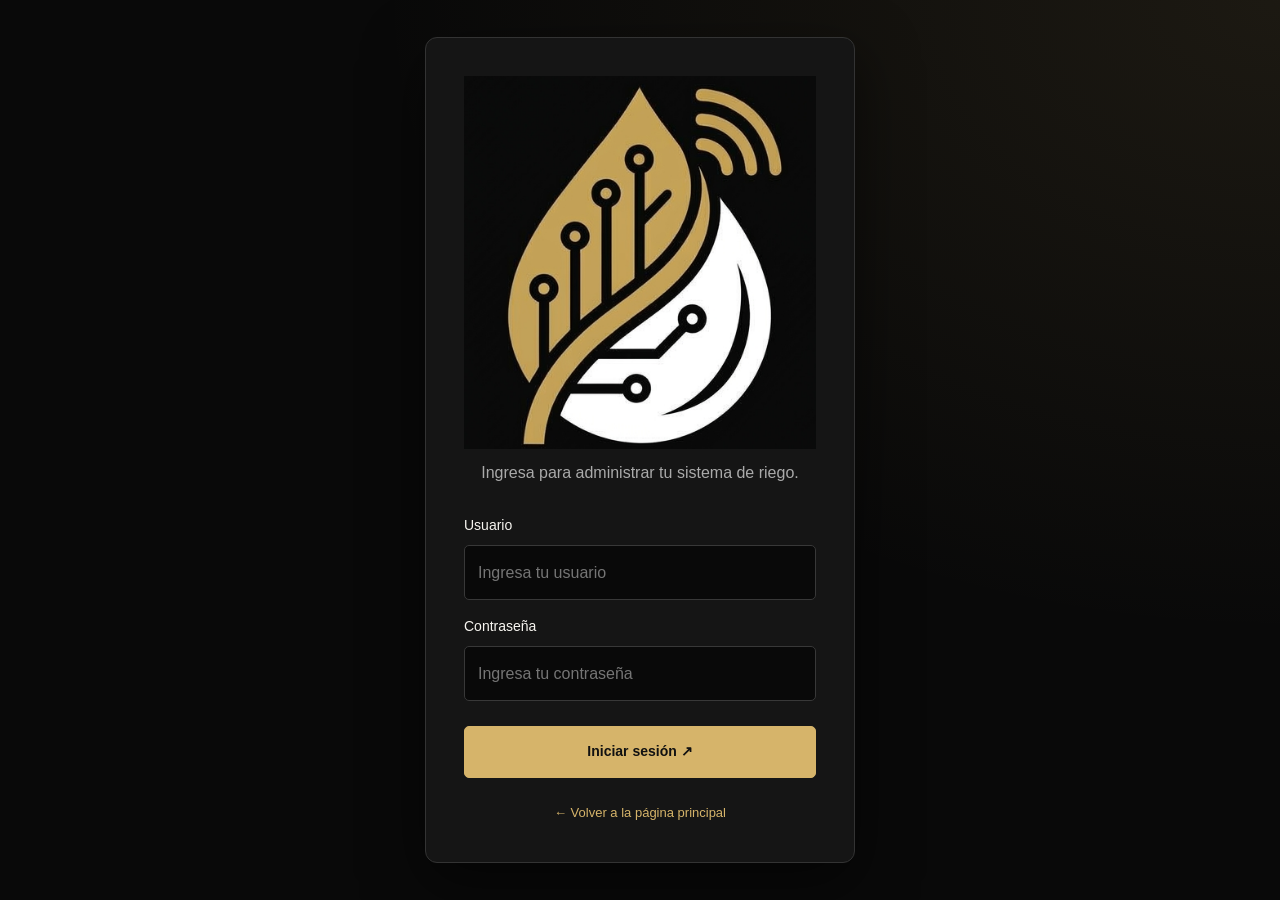
<file: login.html>
<!DOCTYPE html>
<html lang="es">
<head>
    <meta charset="UTF-8">
    <meta name="viewport" content="width=device-width, initial-scale=1.0">
    <title>Acceso | Riego Inteligente</title>
    <link rel="stylesheet" href="estilos.css">
    <style>
        body {
            min-height: 100vh;
            display: grid;
            place-items: center;
            padding: 20px;
            background:
                radial-gradient(ellipse at top right, #d6b46a18, transparent 50%),
                #090909;
        }

        .login {
            width: 100%;
            max-width: 430px;
            padding: 38px;
            background: #151515;
            border: 1px solid #333;
            border-radius: 12px;
            box-shadow: 0 20px 60px #0008;
        }

        .login-logo {
            color: #d6b46a;
            font-size: 36px;
            text-align: center;
            margin-bottom: 8px;
        }

        .login h1 {
            text-align: center;
            font-size: 27px;
        }

        .login > p {
            color: #aaa;
            text-align: center;
            margin: 10px 0 28px;
        }

        .login label {
            display: block;
            margin: 15px 0 7px;
            font-size: 14px;
        }

        .login input {
            width: 100%;
            padding: 13px;
            color: white;
            background: #090909;
            border: 1px solid #383838;
            border-radius: 5px;
            outline: none;
        }

        .login input:focus {
            border-color: #d6b46a;
        }

        .login button {
            width: 100%;
            margin-top: 25px;
        }

        #error {
            color: #ff8585;
            margin-top: 15px;
            font-size: 13px;
        }

        .volver {
            display: block;
            margin-top: 24px;
            text-align: center;
            color: #d6b46a;
            font-size: 13px;
        }

        .demo {
            margin-top: 22px;
            padding: 12px;
            border: 1px dashed #51452d;
            color: #c8b995;
            font-size: 12px;
            line-height: 1.8;
        }
    </style>
</head>
<body>

    <main class="login">
        <div class="login-logo"> 
            <img src="login.png" alt="Logo" width="300">
        </div>

        <p>Ingresa para administrar tu sistema de riego.</p>

        <form id="formLogin">
            <label for="usuario">Usuario</label>
            <input
                type="text"
                id="usuario"
                placeholder="Ingresa tu usuario"
                autocomplete="username"
                required>

            <label for="contrasena">Contraseña</label>
            <input
                type="password"
                id="contrasena"
                placeholder="Ingresa tu contraseña"
                autocomplete="current-password"
                required>

            <button type="submit" class="boton">
                Iniciar sesión ↗
            </button>

            <p id="error" role="alert"></p>
        </form>

    
        <a href="index.html" class="volver">
            ← Volver a la página principal
        </a>
    </main>

    <script>
        const formLogin = document.getElementById("formLogin");
        const error = document.getElementById("error");

        formLogin.addEventListener("submit", function(evento) {
            evento.preventDefault();

            const usuario =
                document.getElementById("usuario").value.trim();

            const contrasena =
                document.getElementById("contrasena").value;

            if (usuario === "admin" && contrasena === "riego123") {
                sessionStorage.setItem("sesionRiego", "activa");
                window.location.href = "panel.html";
            } else {
                error.textContent =
                    "Usuario o contraseña incorrectos.";
            }
        });
    </script>

</body>
</html>
</file>
<file: estilos.css>
/* =========================
   1. CONFIGURACION GENERAL
========================= */

:root {
    --fondo: #090909;
    --fondo-secundario: #111111;
    --tarjeta: #151515;
    --dorado: #d6b46a;
    --dorado-claro: #f0d99c;
    --blanco: #f7f5f0;
    --gris: #a5a5a5;
    --borde: #292929;
}

* {
    margin: 0;
    padding: 0;
    box-sizing: border-box;
    scroll-behavior: smooth;
}

body {
    background: var(--fondo);
    color: var(--blanco);
    font-family: "Segoe UI", Arial, sans-serif;
    line-height: 1.7;
    overflow-x: hidden;
}

a {
    color: inherit;
    text-decoration: none;
}

button,
input,
textarea,
select {
    font: inherit;
}

img {
    display: block;
    width: 100%;
    object-fit: cover;
}

::selection {
    background: var(--dorado);
    color: #090909;
}

/* =========================
   2. ENCABEZADO
========================= */

.encabezado {
    position: sticky;
    top: 0;
    z-index: 100;
    display: flex;
    justify-content: space-between;
    align-items: center;
    gap: 25px;
    padding: 18px 7%;
    background: rgba(9, 9, 9, 0.92);
    border-bottom: 1px solid var(--borde);
    backdrop-filter: blur(16px);
}

.logo {
    font-size: 25px;
    font-weight: 850;
    letter-spacing: -1px;
    white-space: nowrap;
}

.logo span {
    color: var(--dorado);
}

.navegacion {
    display: flex;
    align-items: center;
    gap: 28px;
}

.navegacion a {
    color: #c6c6c6;
    font-size: 14px;
    transition: color 0.3s;
}

.navegacion a:hover {
    color: var(--dorado);
}

.menu-toggle {
    display: none;
    background: transparent;
    color: var(--dorado);
    border: 1px solid var(--borde);
    border-radius: 8px;
    padding: 6px 12px;
    font-size: 24px;
    cursor: pointer;
}

/* =========================
   3. BOTONES
========================= */

.boton {
    display: inline-flex;
    align-items: center;
    justify-content: center;
    gap: 12px;
    padding: 13px 23px;
    background: var(--dorado);
    color: #111111;
    border: 1px solid var(--dorado);
    border-radius: 5px;
    font-weight: 750;
    font-size: 14px;
    cursor: pointer;
    transition: background 0.3s, transform 0.3s,
                box-shadow 0.3s;
}

.boton:hover {
    background: var(--dorado-claro);
    transform: translateY(-3px);
    box-shadow: 0 8px 25px #d6b46a20;
}

.boton-secundario {
    display: inline-flex;
    align-items: center;
    gap: 8px;
    color: var(--blanco);
    font-size: 14px;
    transition: color 0.3s;
}

.boton-secundario:hover {
    color: var(--dorado);
}

.boton-header {
    padding: 10px 18px;
}

/* =========================
   4. PORTADA
========================= */

.portada {
    min-height: 630px;
    display: grid;
    grid-template-columns: 1.15fr 0.85fr;
    align-items: center;
    gap: 55px;
    padding: 85px 8%;
    background:
        radial-gradient(
            ellipse at 85% 40%,
            #9a77321c,
            transparent 45%
        ),
        var(--fondo);
}

.etiqueta {
    display: inline-flex;
    align-items: center;
    gap: 10px;
    margin-bottom: 24px;
    color: var(--dorado);
    font-size: 11px;
    font-weight: 800;
    letter-spacing: 2px;
}

.punto {
    width: 8px;
    height: 8px;
    display: inline-block;
    flex-shrink: 0;
    background: var(--dorado);
    border-radius: 50%;
    box-shadow: 0 0 12px #d6b46a70;
}

.portada h1 {
    max-width: 720px;
    font-size: clamp(40px, 5.3vw, 68px);
    line-height: 1.12;
    letter-spacing: -2px;
    font-weight: 800;
}

.portada h1 span {
    display: block;
    color: var(--dorado);
}

.descripcion {
    max-width: 520px;
    margin-top: 24px;
    color: var(--gris);
    font-size: 17px;
}

.portada-botones {
    display: flex;
    align-items: center;
    flex-wrap: wrap;
    gap: 25px;
    margin-top: 30px;
}

.portada-datos {
    display: flex;
    flex-wrap: wrap;
    gap: 25px;
    margin-top: 55px;
    padding-top: 25px;
    border-top: 1px solid var(--borde);
}

.portada-datos div {
    display: flex;
    flex-direction: column;
    gap: 3px;
}

.portada-datos strong {
    color: var(--dorado);
    font-size: 17px;
}

.portada-datos span {
    color: var(--gris);
    font-size: 12px;
}

/* Imagen principal */

.portada-visual {
    position: relative;
    padding: 15px;
}

.marco-imagen {
    position: relative;
    overflow: hidden;
    border: 1px solid #d6b46a40;
    border-radius: 5px;
}

.marco-imagen img {
    height: 430px;
    filter: brightness(0.8);
    transition: transform 0.8s;
}

.marco-imagen:hover img {
    transform: scale(1.06);
}

.etiqueta-imagen {
    position: absolute;
    bottom: 20px;
    left: 20px;
    display: flex;
    align-items: center;
    gap: 10px;
    padding: 12px 15px;
    background: #090909d9;
    border: 1px solid #ffffff20;
    font-size: 10px;
    letter-spacing: 1.5px;
}

.insignia {
    position: absolute;
    right: -5px;
    top: 45px;
    display: flex;
    align-items: center;
    gap: 10px;
    padding: 15px;
    background: var(--dorado);
    color: #111111;
    box-shadow: 0 10px 30px #00000040;
}

.insignia span {
    font-size: 26px;
    font-weight: 900;
}

.insignia small {
    font-size: 9px;
    font-weight: 800;
    line-height: 1.4;
}

/* =========================
   5. SECCIONES
========================= */

.seccion {
    padding: 100px 8%;
}

.seccion-encabezado {
    max-width: 750px;
    margin: 0 auto 45px;
    text-align: center;
}

.subtitulo {
    color: var(--dorado);
    font-size: 11px;
    font-weight: 800;
    letter-spacing: 2.5px;
    margin-bottom: 13px;
}

.seccion h2,
.nosotros h2,
.contacto h2,
.llamada h2 {
    font-size: clamp(29px, 4vw, 43px);
    line-height: 1.2;
    letter-spacing: -1px;
}

.seccion h2 span,
.nosotros h2 span,
.contacto h2 span,
.llamada h2 span {
    color: var(--dorado);
}

.seccion-encabezado > p:last-child {
    max-width: 600px;
    margin: 15px auto 0;
    color: var(--gris);
    font-size: 15px;
}

/* =========================
   6. SERVICIOS
========================= */

#servicios {
    background: var(--fondo-secundario);
    border-top: 1px solid var(--borde);
    border-bottom: 1px solid var(--borde);
}

.servicios-grid {
    display: grid;
    grid-template-columns: repeat(3, minmax(0, 1fr));
    gap: 22px;
}

.tarjeta-servicio {
    padding: 30px;
    background: var(--tarjeta);
    border: 1px solid var(--borde);
    border-radius: 6px;
    transition: border-color 0.3s, transform 0.3s,
                background 0.3s;
}

.tarjeta-servicio:hover {
    transform: translateY(-7px);
    border-color: #d6b46a80;
    background: #1a1916;
}

.icono-servicio {
    display: flex;
    align-items: center;
    justify-content: center;
    width: 50px;
    height: 50px;
    margin-bottom: 25px;
    color: var(--dorado);
    border: 1px solid #d6b46a65;
    font-size: 17px;
    font-weight: 800;
}

.tarjeta-servicio h3 {
    font-size: 21px;
    margin-bottom: 12px;
}

.tarjeta-servicio p {
    min-height: 78px;
    color: var(--gris);
    font-size: 14px;
}

.tarjeta-servicio a {
    display: inline-block;
    margin-top: 20px;
    color: var(--dorado);
    font-size: 13px;
    font-weight: 700;
}

/* =========================
   7. NOSOTROS
========================= */

.nosotros {
    display: grid;
    grid-template-columns: 1fr 1fr;
    align-items: center;
    gap: 65px;
}

.nosotros-imagen {
    position: relative;
}

.nosotros-imagen img {
    height: 470px;
    border-radius: 5px;
    filter: brightness(0.75);
}

.imagen-texto {
    position: absolute;
    left: 25px;
    bottom: 25px;
    display: flex;
    flex-direction: column;
    padding: 15px 20px;
    background: #090909dd;
    border-left: 3px solid var(--dorado);
}

.imagen-texto span {
    color: var(--gris);
    font-size: 11px;
    letter-spacing: 2px;
}

.imagen-texto strong {
    font-size: 16px;
}

.nosotros-contenido > p:not(.subtitulo) {
    margin-top: 20px;
    color: var(--gris);
    font-size: 14px;
}

.nosotros-contenido > .boton {
    margin-top: 28px;
}

.valores {
    display: grid;
    grid-template-columns: repeat(3, minmax(0, 1fr));
    gap: 15px;
    margin-top: 35px;
    padding-top: 25px;
    border-top: 1px solid var(--borde);
}

.valores div {
    display: flex;
    flex-direction: column;
    gap: 4px;
}

.valores strong {
    font-size: 13px;
}

.valores span {
    color: var(--gris);
    font-size: 11px;
}

/* =========================
   8. GALERIA
========================= */

.proyectos {
    background: var(--fondo-secundario);
    border-top: 1px solid var(--borde);
}

.galeria-grid {
    display: grid;
    grid-template-columns: repeat(3, minmax(0, 1fr));
    gap: 22px;
}

.proyecto {
    overflow: hidden;
    background: var(--tarjeta);
    border: 1px solid var(--borde);
    border-radius: 5px;
    transition: transform 0.35s, border-color 0.35s;
}

.proyecto:hover {
    transform: translateY(-6px);
    border-color: var(--dorado);
}

.proyecto img {
    height: 240px;
    filter: brightness(0.75) grayscale(20%);
    transition: transform 0.6s, filter 0.6s;
}

.proyecto:hover img {
    transform: scale(1.06);
    filter: brightness(0.95) grayscale(0%);
}

.proyecto-info {
    position: relative;
    z-index: 1;
    padding: 24px;
    background: var(--tarjeta);
}

.proyecto-info span {
    color: var(--dorado);
    font-size: 10px;
    letter-spacing: 1.5px;
}

.proyecto-info h3 {
    margin-top: 10px;
    font-size: 20px;
}

.proyecto-info p {
    margin-top: 5px;
    color: var(--gris);
    font-size: 13px;
}

/* =========================
   9. LLAMADA A LA ACCION
========================= */

.llamada {
    padding: 85px 8%;
    text-align: center;
    border-top: 1px solid var(--borde);
    border-bottom: 1px solid var(--borde);
    background:
        radial-gradient(
            ellipse at center,
            #d6b46a12,
            transparent 65%
        );
}

.llamada > p:not(.subtitulo) {
    margin: 15px 0 25px;
    color: var(--gris);
}

/* =========================
   10. CONTACTO
========================= */

.contacto {
    display: grid;
    grid-template-columns: 0.9fr 1.1fr;
    align-items: start;
    gap: 70px;
}

.contacto-info > p:not(.subtitulo) {
    margin-top: 20px;
    color: var(--gris);
    font-size: 14px;
}

.contacto-detalle {
    display: flex;
    align-items: center;
    gap: 16px;
    margin-top: 30px;
}

.detalle-icono {
    display: flex;
    align-items: center;
    justify-content: center;
    flex-shrink: 0;
    width: 45px;
    height: 45px;
    color: var(--dorado);
    border: 1px solid #d6b46a55;
    font-size: 20px;
}

.contacto-detalle strong {
    font-size: 13px;
}

.contacto-detalle p {
    color: var(--gris);
    font-size: 12px;
    overflow-wrap: anywhere;
}

.formulario {
    padding: 32px;
    background: var(--tarjeta);
    border: 1px solid var(--borde);
    border-radius: 6px;
}

.campo {
    display: flex;
    flex-direction: column;
    gap: 8px;
    margin-bottom: 20px;
}

.campo label {
    color: #e7e4dd;
    font-size: 13px;
    font-weight: 650;
}

.campo input,
.campo textarea,
.campo select {
    width: 100%;
    padding: 13px 14px;
    background: #0c0c0c;
    color: var(--blanco);
    border: 1px solid #333333;
    border-radius: 4px;
    outline: none;
    transition: border-color 0.3s, box-shadow 0.3s;
}

.campo input::placeholder,
.campo textarea::placeholder {
    color: #777777;
}

.campo select {
    color-scheme: dark;
}

.campo input:focus,
.campo textarea:focus,
.campo select:focus {
    border-color: var(--dorado);
    box-shadow: 0 0 0 3px #d6b46a15;
}

.campo textarea {
    resize: vertical;
    min-height: 130px;
}

.boton-enviar {
    width: 100%;
}

#respuesta {
    margin-top: 15px;
    color: var(--dorado-claro);
    font-size: 13px;
    overflow-wrap: anywhere;
}

/* =========================
   11. PIE DE PAGINA
========================= */

.pie {
    display: flex;
    justify-content: space-between;
    align-items: center;
    flex-wrap: wrap;
    gap: 20px;
    padding: 28px 8%;
    background: #050505;
    border-top: 1px solid var(--borde);
}

.pie .logo {
    font-size: 20px;
}

.pie p,
.volver-arriba {
    color: var(--gris);
    font-size: 12px;
}

.volver-arriba:hover {
    color: var(--dorado);
}

/* =========================
   12. ANIMACIONES
========================= */

.revelar {
    opacity: 0;
    transform: translateY(25px);
    transition: opacity 0.8s ease, transform 0.8s ease;
}

.revelar.visible {
    opacity: 1;
    transform: translateY(0);
}

.portada-visual {
    animation: entradaImagen 1s ease both;
}

.insignia {
    animation: flotar 4s ease-in-out infinite;
}

@keyframes entradaImagen {
    from {
        opacity: 0;
        transform: translateX(25px);
    }

    to {
        opacity: 1;
        transform: translateX(0);
    }
}

@keyframes flotar {
    0%, 100% {
        transform: translateY(0);
    }

    50% {
        transform: translateY(-8px);
    }
}

/* =========================
   13. DISEÑO RESPONSIVO
========================= */

@media (max-width: 1050px) {
    .encabezado {
        padding-left: 4%;
        padding-right: 4%;
        gap: 15px;
    }

    .navegacion {
        gap: 15px;
    }

    .portada,
    .nosotros,
    .contacto {
        gap: 35px;
    }

    .portada {
        padding-left: 5%;
        padding-right: 5%;
    }

    .seccion {
        padding-left: 5%;
        padding-right: 5%;
    }
}

@media (max-width: 780px) {
    .encabezado {
        flex-wrap: wrap;
    }

    .menu-toggle {
        display: block;
        order: 2;
        margin-left: auto;
    }

    .boton-header {
        display: none;
    }

    .navegacion {
        display: none;
        order: 3;
        width: 100%;
        flex-direction: column;
        align-items: stretch;
        gap: 0;
    }

    .navegacion.abierto {
        display: flex;
    }

    .navegacion a {
        padding: 12px 0;
        border-top: 1px solid var(--borde);
    }

    .portada {
        grid-template-columns: 1fr;
        padding: 70px 7%;
    }

    .portada-visual {
        max-width: 550px;
        width: 100%;
        margin: 0 auto;
    }

    .marco-imagen img {
        height: 350px;
    }

    .servicios-grid,
    .galeria-grid {
        grid-template-columns: repeat(2, minmax(0, 1fr));
    }

    .nosotros,
    .contacto {
        grid-template-columns: 1fr;
    }

    .nosotros-imagen img {
        height: 380px;
    }

    .contacto {
        gap: 35px;
    }

    .tarjeta-servicio p {
        min-height: auto;
    }
}

@media (max-width: 520px) {
    .logo {
        font-size: 22px;
    }

    .portada {
        padding-top: 55px;
        padding-bottom: 55px;
    }

    .portada h1 {
        font-size: 42px;
        letter-spacing: -1.5px;
    }

    .descripcion {
        font-size: 15px;
    }

    .portada-datos {
        gap: 18px;
    }

    .portada-datos div {
        flex: 1 1 100px;
    }

    .portada-visual {
        padding: 8px;
    }

    .marco-imagen img {
        height: 290px;
    }

    .insignia {
        right: -4px;
        top: 25px;
    }

    .seccion {
        padding: 70px 6%;
    }

    .servicios-grid,
    .galeria-grid {
        grid-template-columns: 1fr;
    }

    .proyecto img {
        height: 230px;
    }

    .nosotros-imagen img {
        height: 300px;
    }

    .valores {
        gap: 10px;
    }

    .valores strong {
        font-size: 11px;
    }

    .valores span {
        font-size: 10px;
    }

    .formulario {
        padding: 22px 17px;
    }

    .llamada {
        padding: 65px 6%;
    }

    .pie {
        flex-direction: column;
        text-align: center;
    }
}

/* Accesibilidad: reducir movimiento si el usuario lo prefiere */

@media (prefers-reduced-motion: reduce) {
    *,
    *::before,
    *::after {
        scroll-behavior: auto !important;
        animation-duration: 0.01ms !important;
        animation-iteration-count: 1 !important;
        transition-duration: 0.01ms !important;
    }

    .revelar {
        opacity: 1;
        transform: none;
    }
}


/* Botones de inicio y cierre de sesión */

.boton-menu {
    display: inline-flex;
    align-items: center;
    justify-content: center;
    text-decoration: none;
    border: 1px solid #d6b46a;
    border-radius: 6px;
    padding: 10px 16px;
    color: #d6b46a;
    background: transparent;
    transition: 0.3s ease;
}

.boton-menu:hover {
    color: #080808;
    background: #d6b46a;
}

/* Ocultar el botón que no corresponda */

.boton-menu[hidden] {
    display: none !important;
}

/* Ajustes para celulares */

@media (max-width: 768px) {
    #navegacion .boton-menu {
        width: 100%;
        box-sizing: border-box;
        margin-top: 8px;
        text-align: center;
    }
}


/* =========================
   MENU RESPONSIVO PARA CELULARES
========================= */

@media (max-width: 768px) {

    /* Encabezado */
    header {
        position: relative;
        z-index: 1000;
    }

    .header-contenido {
        display: flex;
        align-items: center;
        justify-content: space-between;
        flex-wrap: wrap;
        gap: 15px;
    }

    /* Logo */
    .logo {
        margin: 0;
        font-size: 26px;
    }

    /* Botón hamburguesa */
    #menuToggle {
        display: flex;
        align-items: center;
        justify-content: center;
        width: 48px;
        height: 48px;
        padding: 0;
        border: 1px solid #d6b46a;
        border-radius: 10px;
        background: #0a0a0a;
        color: #d6b46a;
        font-size: 27px;
        cursor: pointer;
    }

    /* Menú cerrado */
    #navegacion {
        display: none;
        flex-direction: column;
        align-items: stretch;
        gap: 0;
        width: 100%;
        padding: 12px;
        margin-top: 10px;
        box-sizing: border-box;
        background: #101010;
        border: 1px solid #292929;
        border-radius: 12px;
    }

    /* Menú abierto */
    #navegacion.abierto {
        display: flex;
    }

    /* Enlaces */
    #navegacion a {
        display: block;
        width: 100%;
        box-sizing: border-box;
        padding: 14px 12px;
        color: #eeeeee;
        text-decoration: none;
        text-align: left;
        border-bottom: 1px solid #252525;
        font-size: 16px;
    }

    #navegacion a:hover {
        color: #d6b46a;
        background: #191919;
    }

    /* Botones de sesión */
    #navegacion .boton-menu {
        width: 100%;
        margin-top: 10px;
        border: 1px solid #d6b46a;
        border-radius: 7px;
        color: #d6b46a;
        text-align: center;
    }

    #navegacion .boton-menu[hidden] {
        display: none !important;
    }
}

/* En computadoras se oculta la hamburguesa */
@media (min-width: 769px) {
    #menuToggle {
        display: none;
    }
}

/* =========================
   CORRECCION DEL ENCABEZADO
========================= */

/* LAPTOP Y COMPUTADORA */
@media (min-width: 769px) {

    header {
        position: relative;
        z-index: 1000;
    }

    .header-contenido {
        display: flex;
        align-items: center;
        justify-content: space-between;
        flex-direction: row;
        flex-wrap: nowrap;
        gap: 30px;
        width: 100%;
        max-width: 1200px;
        margin: 0 auto;
        padding: 20px 30px;
        box-sizing: border-box;
    }

    .logo {
        flex-shrink: 0;
        margin: 0;
    }

    #menuToggle {
        display: none !important;
    }

    #navegacion {
        display: flex !important;
        flex-direction: row;
        align-items: center;
        justify-content: flex-end;
        gap: 24px;
        width: auto;
        margin: 0;
        padding: 0;
        background: transparent;
        border: none;
    }

    #navegacion a {
        display: inline-flex;
        align-items: center;
        width: auto;
        padding: 10px 0;
        white-space: nowrap;
        border: none;
        background: transparent;
        color: #eeeeee;
        text-decoration: none;
    }

    #navegacion a:hover {
        color: #d6b46a;
        background: transparent;
    }

    #navegacion .boton-menu {
        padding: 12px 18px;
        border: 1px solid #d6b46a;
        border-radius: 7px;
        color: #d6b46a;
    }

    #navegacion .boton-menu[hidden] {
        display: none !important;
    }
}

/* CELULAR */
@media (max-width: 768px) {

    .header-contenido {
        display: flex;
        flex-direction: row;
        flex-wrap: wrap;
        align-items: center;
        justify-content: space-between;
        gap: 12px;
        padding: 20px;
    }

    #menuToggle {
        display: flex;
    }

    #navegacion {
        display: none !important;
        flex-direction: column;
        align-items: stretch;
        width: 100%;
    }

    #navegacion.abierto {
        display: flex !important;
    }

    #navegacion a {
        width: 100%;
        box-sizing: border-box;
        padding: 14px;
    }
}

.logo {
    width: 150px;
    height: auto;
    position: absolute;
    top: 15px;
    left: 20px;
    display: block;
    z-index: 1000;
    margin: 0 auto;
}



/* Barra superior de navegación */
.navbar {
    display: flex;
    align-items: center;
    justify-content: space-between;
    padding: 10px 30px;
}

/* Logo QOAGSIRE */
.logo {
    width: 100px;
    height: auto;
    display: block;
    margin: 0;
    position: static;
}

/* Enlaces del menú */
.navbar a {
    text-decoration: none;
    margin-left: 25px;
}
</file>
<file: panel.css>
body {
    background: #090909;
}

.panel {
    max-width: 1450px;
    margin: auto;
    padding: 45px 7%;
}

.usuario-menu {
    display: flex;
    align-items: center;
    gap: 20px;
}

.estado-conexion {
    color: #bdbdbd;
    font-size: 12px;
}

.bienvenida {
    display: flex;
    justify-content: space-between;
    align-items: center;
    flex-wrap: wrap;
    gap: 25px;
    margin-bottom: 35px;
}

.bienvenida h1 {
    font-size: clamp(30px, 4vw, 45px);
    line-height: 1.2;
}

.bienvenida h1 span {
    color: #d6b46a;
}

.bienvenida > div > p:last-child {
    color: #999;
    margin-top: 10px;
}

.reloj {
    padding: 17px 22px;
    background: #151515;
    border: 1px solid #303030;
    border-radius: 6px;
}

.reloj span,
.reloj strong {
    display: block;
}

.reloj span {
    color: #d6b46a;
    font-size: 10px;
    letter-spacing: 1.5px;
}

.reloj strong {
    margin-top: 5px;
    font-size: 14px;
}

.estado-general {
    display: flex;
    justify-content: space-between;
    align-items: center;
    gap: 20px;
    padding: 25px 30px;
    background: linear-gradient(110deg, #1c1a15, #111);
    border: 1px solid #4a3d25;
    border-radius: 8px;
}

.texto-secundario {
    color: #999;
    font-size: 12px;
}

.estado-general h2 {
    margin: 6px 0;
    font-size: 25px;
}

.indicador-riego {
    display: flex;
    align-items: center;
    gap: 12px;
    color: #aaa;
    font-size: 11px;
    letter-spacing: 1px;
}

.indicador-riego #iconoGota {
    font-size: 32px;
    filter: grayscale(1);
}

.indicador-riego.activo #iconoGota {
    filter: none;
    animation: pulsoGota 1.4s infinite;
}

.sensores {
    margin-top: 45px;
}

.encabezado-seccion {
    display: flex;
    align-items: center;
    justify-content: space-between;
    gap: 20px;
    flex-wrap: wrap;
    margin-bottom: 22px;
}

.encabezado-seccion h2,
.tarjeta-panel h2 {
    font-size: 23px;
}

.sensores-grid {
    display: grid;
    grid-template-columns: repeat(4, minmax(0, 1fr));
    gap: 17px;
}

.tarjeta-panel {
    padding: 24px;
    background: #141414;
    border: 1px solid #2d2d2d;
    border-radius: 7px;
}

.sensor {
    transition: transform 0.25s, border-color 0.25s;
}

.sensor:hover {
    transform: translateY(-4px);
    border-color: #d6b46a70;
}

.sensor-icono {
    display: grid;
    place-items: center;
    width: 43px;
    height: 43px;
    margin-bottom: 17px;
    color: #d6b46a;
    background: #d6b46a13;
    border: 1px solid #d6b46a35;
    border-radius: 6px;
    font-size: 23px;
}

.sensor > p {
    color: #aaa;
    font-size: 13px;
}

.sensor > strong {
    display: block;
    margin: 7px 0 13px;
    font-size: 32px;
    line-height: 1.3;
}

.sensor > strong small {
    color: #d6b46a;
    font-size: 15px;
}

.barra {
    height: 6px;
    margin-bottom: 12px;
    overflow: hidden;
    background: #303030;
    border-radius: 10px;
}

.barra-valor {
    width: 0;
    height: 100%;
    background: #d6b46a;
    border-radius: inherit;
    transition: width 0.5s;
}

.aviso-demo {
    margin-top: 15px;
    color: #858585;
    font-size: 11px;
}

.controles {
    display: grid;
    grid-template-columns: 1.1fr 0.9fr;
    align-items: start;
    gap: 20px;
    margin-top: 35px;
}

.control-principal > p:not(.subtitulo) {
    margin-top: 8px;
}

.control-principal label {
    display: block;
    margin-top: 25px;
    margin-bottom: 8px;
    font-size: 13px;
}

.control-principal select {
    width: 100%;
    padding: 13px;
    color: white;
    background: #090909;
    border: 1px solid #383838;
    border-radius: 4px;
}

.estado-control {
    display: flex;
    justify-content: space-between;
    align-items: center;
    flex-wrap: wrap;
    gap: 15px;
    margin-top: 25px;
    padding-top: 22px;
    border-top: 1px solid #303030;
}

.estado-control strong {
    font-size: 16px;
}

.estado-control p {
    color: #999;
    font-size: 12px;
}

.nota-control {
    margin-top: 20px;
    padding: 13px;
    color: #c7b994;
    background: #d6b46a0c;
    border-left: 2px solid #d6b46a;
    font-size: 12px;
}

.historial h2 {
    margin-bottom: 20px;
}

.lista-historial {
    display: flex;
    flex-direction: column;
    gap: 12px;
    max-height: 260px;
    overflow-y: auto;
    margin-bottom: 20px;
}

.evento-historial {
    padding: 12px;
    background: #0c0c0c;
    border-left: 2px solid #d6b46a;
    overflow-wrap: anywhere;
}

.evento-historial strong {
    display: block;
    font-size: 12px;
}

.evento-historial span {
    color: #929292;
    font-size: 11px;
}

.historial-vacio {
    color: #888;
    font-size: 13px;
}

.boton-secundario {
    color: #d6b46a;
    background: transparent;
    border-color: #51452d;
}

.boton-secundario:hover {
    color: #111;
    background: #d6b46a;
}

.boton:disabled {
    opacity: 0.45;
    cursor: not-allowed;
    transform: none;
    box-shadow: none;
}

@keyframes pulsoGota {
    0%, 100% {
        transform: scale(1);
    }

    50% {
        transform: scale(1.2);
    }
}

@media (max-width: 1050px) {
    .sensores-grid {
        grid-template-columns: repeat(2, minmax(0, 1fr));
    }

    .controles {
        grid-template-columns: 1fr;
    }
}

@media (max-width: 650px) {
    .panel {
        padding: 30px 5%;
    }

    .encabezado {
        gap: 15px;
    }

    .usuario-menu {
        width: 100%;
        justify-content: space-between;
        flex-wrap: wrap;
    }

    .estado-general {
        align-items: flex-start;
        flex-direction: column;
        padding: 22px;
    }

    .sensores-grid {
        grid-template-columns: 1fr;
    }

    .encabezado-seccion {
        align-items: flex-start;
        flex-direction: column;
    }

    .estado-control {
        align-items: stretch;
        flex-direction: column;
    }

    .estado-control .boton {
        width: 100%;
    }

    .reloj {
        width: 100%;
    }
}


/* =========================
   ESCALAS DE COLOR SENSORES
========================= */

.barra-color .barra-valor {
    background: var(--color-sensor, #d6b46a);
    box-shadow: 0 0 10px var(--color-sensor, #d6b46a);
}

.estado-sensor {
    display: inline-flex;
    align-items: center;
    gap: 7px;
    margin-top: 2px;
    color: var(--color-sensor, #d6b46a);
    font-size: 12px;
    font-weight: 700;
    transition: color 0.4s;
}

.estado-sensor::before {
    content: "";
    width: 7px;
    height: 7px;
    border-radius: 50%;
    background: currentColor;
    box-shadow: 0 0 8px currentColor;
}

/* Humedad y temperatura utilizan el mismo sistema
   de colores definido por JavaScript. */

.sensor {
    --color-sensor: #d6b46a;
}

.sensor .barra-valor {
    transition: width 0.6s ease, background 0.4s ease;
}

/* =========================
   DEPOSITO CON OLAS
========================= */

.deposito {
    position: relative;
    height: 115px;
    margin: 16px 0;
    overflow: hidden;
    background: #101b22;
    border: 1px solid #34505e;
    border-radius: 6px;
    isolation: isolate;
}

.agua-visual {
    position: absolute;
    right: 0;
    bottom: 0;
    left: 0;
    height: 78%;
    overflow: hidden;
    background: linear-gradient(
        180deg,
        #36c4e5 0%,
        #128dbb 45%,
        #07547d 100%
    );
    transition: height 0.8s ease;
}

.ola {
    position: absolute;
    top: -13px;
    left: -50%;
    width: 200%;
    height: 27px;
    border-radius: 42%;
    background: #76e7f5;
    opacity: 0.65;
    animation: moverOla 5s linear infinite;
}

.ola-dos {
    top: -9px;
    left: -40%;
    background: #159cc9;
    opacity: 0.9;
    animation: moverOla 7s linear infinite reverse;
}

.deposito-porcentaje {
    position: absolute;
    z-index: 2;
    right: 10px;
    bottom: 9px;
    color: white;
    font-size: 11px;
    font-weight: 800;
    text-shadow: 0 1px 5px #000;
}

@keyframes moverOla {
    0% {
        transform: translateX(0) rotate(0deg);
    }

    100% {
        transform: translateX(25%) rotate(360deg);
    }
}

/* Adaptación a usuarios que prefieren menos movimiento */

@media (prefers-reduced-motion: reduce) {
    .ola {
        animation: none;
    }
}


/* APARTADOS DE SENSORES */

.sensores-seccion {
    width: 100%;
    min-width: 0;
    margin: 30px 0;
    overflow: hidden;
}

.titulo-sensores h2 {
    color: #ffffff;
    margin-bottom: 8px;
}

.titulo-sensores p {
    color: #aaaaaa;
    margin-bottom: 18px;
    font-size: 14px;
}

/* CARRUSEL */

.carrusel-sensores {
    display: flex;
    gap: 16px;
    width: 100%;
    overflow-x: auto;
    overflow-y: hidden;
    padding: 5px 2px 16px;
    scroll-snap-type: x mandatory;
    scroll-behavior: smooth;
    -webkit-overflow-scrolling: touch;
    scrollbar-width: thin;
    scrollbar-color: #d6b46a #202020;
}

.tarjeta-sensor {
    flex: 0 0 100%;
    min-width: 0;
    box-sizing: border-box;
    padding: 25px;
    border: 1px solid #343434;
    border-radius: 12px;
    background: #101010;
    scroll-snap-align: center;
}

.tarjeta-sensor span {
    display: block;
    color: #d6b46a;
    font-size: 14px;
    margin-bottom: 15px;
}

.tarjeta-sensor strong {
    display: block;
    font-size: 38px;
    color: #ffffff;
    margin-bottom: 18px;
}

.sensor-barra {
    width: 100%;
    height: 9px;
    border-radius: 20px;
    background: #292929;
    overflow: hidden;
}

.sensor-barra div {
    height: 100%;
    width: 0%;
    background: #d6b46a;
    border-radius: 20px;
    transition: width 0.5s, background 0.4s;
}

.tarjeta-sensor p {
    margin-top: 14px;
    color: #d6b46a;
    font-size: 13px;
    font-weight: bold;
}

.indicacion-carrusel {
    text-align: center;
    color: #d6b46a;
    font-size: 12px;
    margin-top: 10px;
}

/* COMPUTADORA Y CELULAR */

@media (max-width: 768px) {
    .tarjeta-sensor {
        padding: 22px;
    }

    .tarjeta-sensor strong {
        font-size: 34px;
    }
}
</file>
